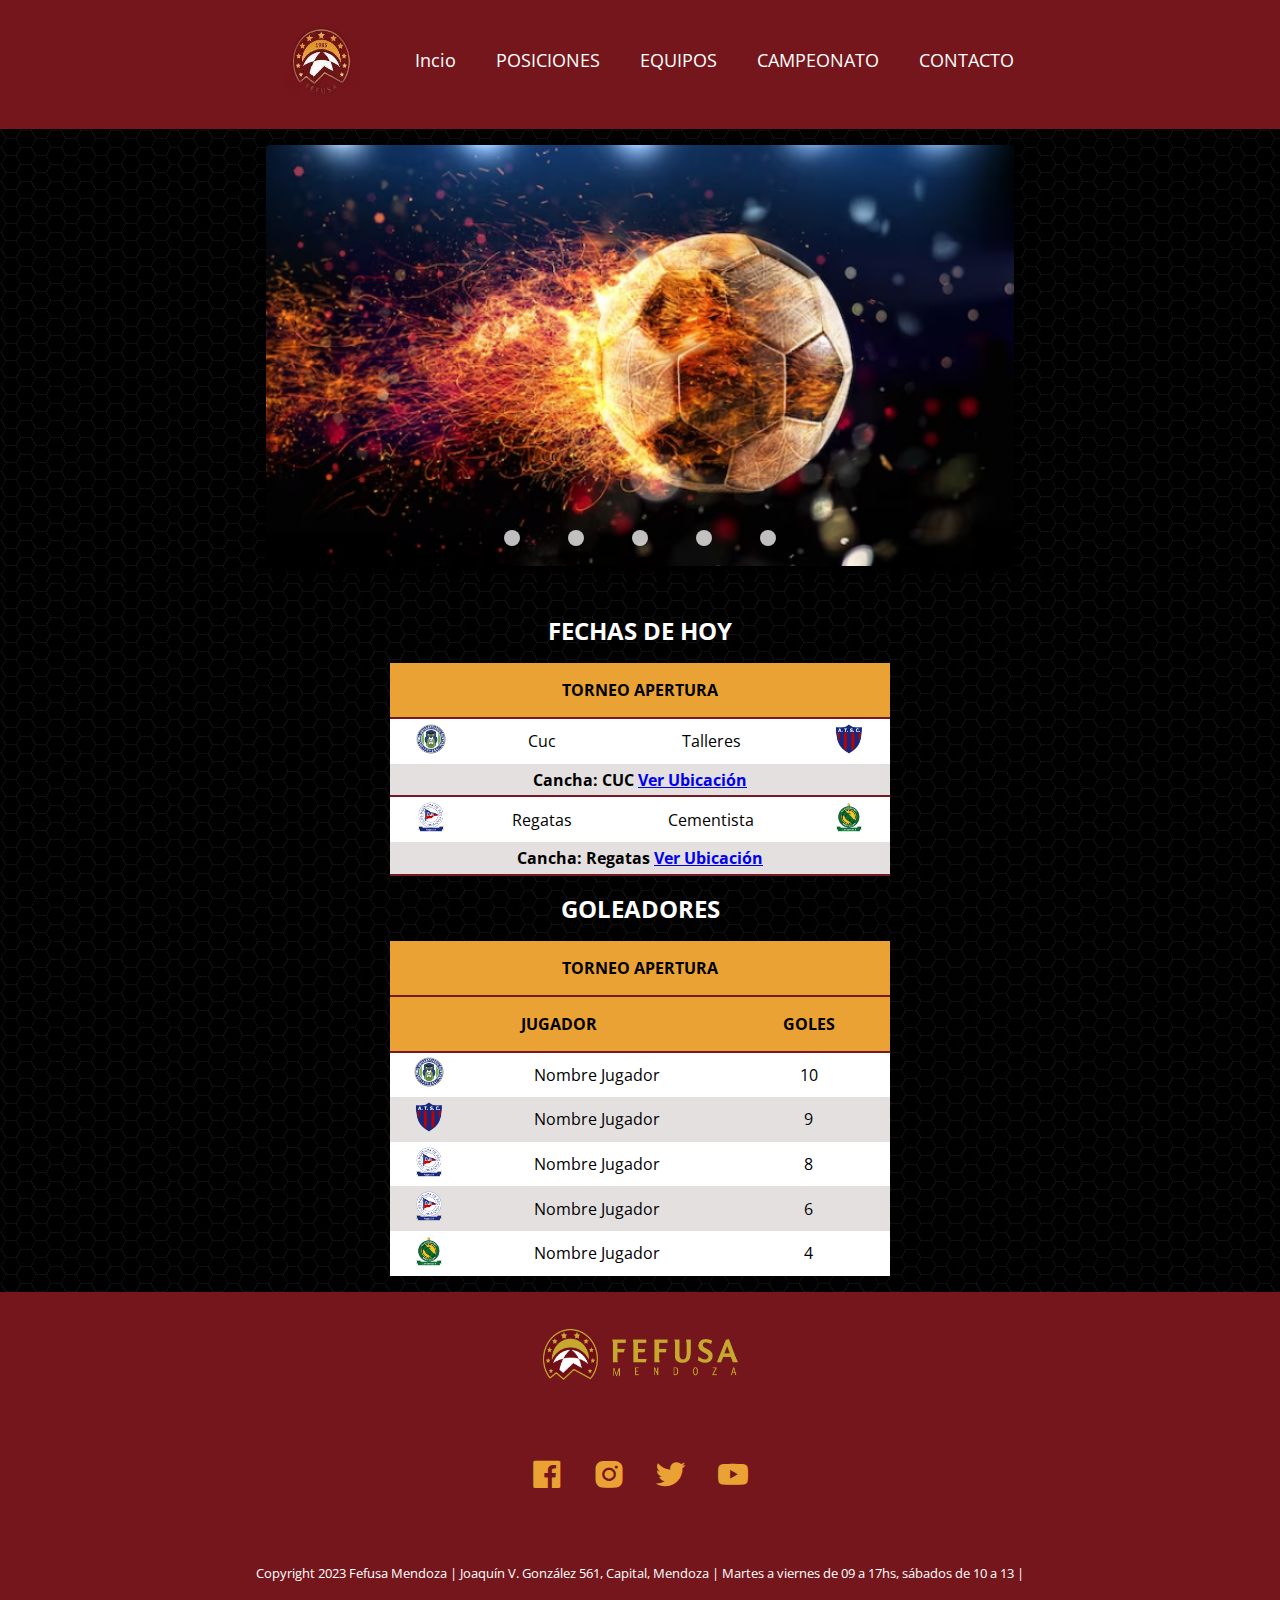
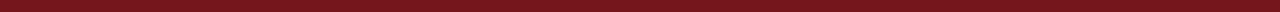
<file: index.html>
<!DOCTYPE html>
<html lang="en">

<head>
    <meta charset="UTF-8">
    <meta name="viewport" content="width=device-width, initial-scale=1.0">
    <link rel="shortcut icon" href="flaticon/flaticon.ico" type="image/x-icon">
    <link rel="stylesheet" type="text/css" href="css/main.css">
    <link href='https://unpkg.com/boxicons@2.1.4/css/boxicons.min.css' rel='stylesheet'>
    <link rel="preconnect" href="https://fonts.googleapis.com">
    <link rel="preconnect" href="https://fonts.gstatic.com" crossorigin>
    <link href="https://fonts.googleapis.com/css2?family=Abel&family=Open+Sans:wght@300&display=swap" rel="stylesheet">
    <title>Home</title>
</head>

<body>
    <div class="contenedor">
        <header class="header">
            <nav>
                <figure>
                    <a href="index.html"><img src="img/logo final.png" alt="imagen" id="fefusa"></a>
                </figure>
                <div class="nav-items">
                    <div class="nav-item">
                        <a class="Index" href="index.html">Incio</a>
                    </div>
                    <div class="nav-item">
                        <a class="tabla_de_posiciones" href="tabla_de_posiciones.html">POSICIONES</a>
                    </div>
                    <div class="nav-item">
                        <a class="equipos" href="equipos.html">EQUIPOS</a>
                    </div>
                    <div class="nav-item">
                        <a class="campeonato" href="campeonato.html">CAMPEONATO</a>
                    </div>
                    <div class="nav-item">
                        <a class="contacto" href="contacto.html">CONTACTO</a>
                    </div>
                </div>
            </nav>
        </header>
        <div class="carrousel">
            <div class="lista_imagenes">
                <img id="slider1" src="img/pelota.png" alt="imagen">
                <img id="slider2" src="img/remate.png" alt="imagen">
                <img id="slider3" src="img/pelota 2.png" alt="imagen">
                <img id="slider4" src="img/pie.png" alt="imagen">
                <img id="slider5" src="img/jugador.png" alt="imagen">
            </div>
            <div class="slider-nav">
                <a href="#slider1"></a>
                <a href="#slider2"></a>
                <a href="#slider3"></a>
                <a href="#slider4"></a>
                <a href="#slider5"></a>
            </div>
        </div>
        <main class="contenido">
            <article>
                <table class="partidos">
                    <caption>
                        <h2>FECHAS DE HOY</h2>
                    </caption>
                    <thead>
                        <tr>
                            <th colspan="6">TORNEO APERTURA</th>
                        </tr>
                    </thead>
                    <tbody>
                        <tr>
                            <td><img src="img/C.U.C.png" alt="imagen" id="cuc"></td>
                            <td>Cuc</td>

                            <td>Talleres</td>
                            <td><img src="img/talleres.png" alt="imagen" id="regatas"></td>
                        </tr>
                        <th colspan="6">Cancha: CUC <a href="https://maps.app.goo.gl/J2ggs2pcDeAK1MAU9" target="_blank">
                                Ver
                                Ubicación</a></th>
                        <tr>
                            <td><img src="img/regatas.png" alt="imagen" id="regatas"></td>
                            <td>Regatas</td>

                            <td>Cementista</td>
                            <td><img src="img/CEMENTISTA B.png" alt="imagen" id="regatas"></td>
                        </tr>
                        <th colspan="6">Cancha: Regatas <a href=https://maps.app.goo.gl/GTEEHVrRydwo5LPq9
                                target="_blank">
                                Ver
                                Ubicación</a></th>
                    </tbody>
                </table>
            </article>
            <article>
                <table class="goleadores">
                    <caption>
                        <h2>GOLEADORES</h2>
                    </caption>
                    <thead>
                        <tr>
                            <th colspan="3">TORNEO APERTURA</th>
                        </tr>


                        <tr>

                            <td colspan="2">JUGADOR</td>
                            <td>GOLES</td>
                        </tr>
                    </thead>
                    <tbody>
                        <tr>
                            <td><img src="img/C.U.C.png" alt="imagen" id="cuc"></td>
                            <td>Nombre Jugador</td>
                            <td>10</td>
                        </tr>
                        <tr>
                            <td><img src="img/talleres.png" alt="imagen" id="talleres"></td>
                            <td>Nombre Jugador</td>
                            <td>9</td>
                        </tr>
                        <tr>
                            <td><img src="img/regatas.png" alt="imagen" id="regatas"></td>
                            <td>Nombre Jugador</td>
                            <td>8</td>
                        </tr>
                        <tr>
                            <td><img src="img/regatas.png" alt="imagen" id="regatas"></td>
                            <td>Nombre Jugador</td>
                            <td>6</td>
                        </tr>
                        <tr>
                            <td><img src="img/CEMENTISTA B.png" alt="imagen" id="Cementista"></td>
                            <td>Nombre Jugador</td>
                            <td>4</td>
                        </tr>
                    </tbody>
                </table>
            </article>
        </main>
        <footer class="footer">
            <a class="home" href="index.html"><img src="img/logoFefusaNegro.png" alt="imagen" id="fefusa"></a>
            <div class="botones">
                <a class="facebook" href="https://www.facebook.com/fefusamendoza/?locale=es_LA" target="_blank"><i
                        class='bx bxl-facebook-square bx-md'></i></a>
                <a class="instagram" href="https://www.instagram.com/fefusamendoza/" target="_blank"><i
                        class='bx bxl-instagram-alt bx-md'></i></a>
                <a class="twitter" href="https://twitter.com/fefusamza" target="_blank"><i
                        class='bx bxl-twitter bx-md'></i></a>
                <a class="youtube" href="https://www.youtube.com/@FEFUSATV/featured" target="_blank"><i
                        class='bx bxl-youtube bx-md'></i></a>
            </div>
            <p>Copyright 2023 Fefusa Mendoza | Joaquín V. González 561, Capital, Mendoza | Martes a viernes de 09 a
                17hs, sábados de 10 a 13 |</p>
        </footer>
    </div>
</body>

</html>
</file>
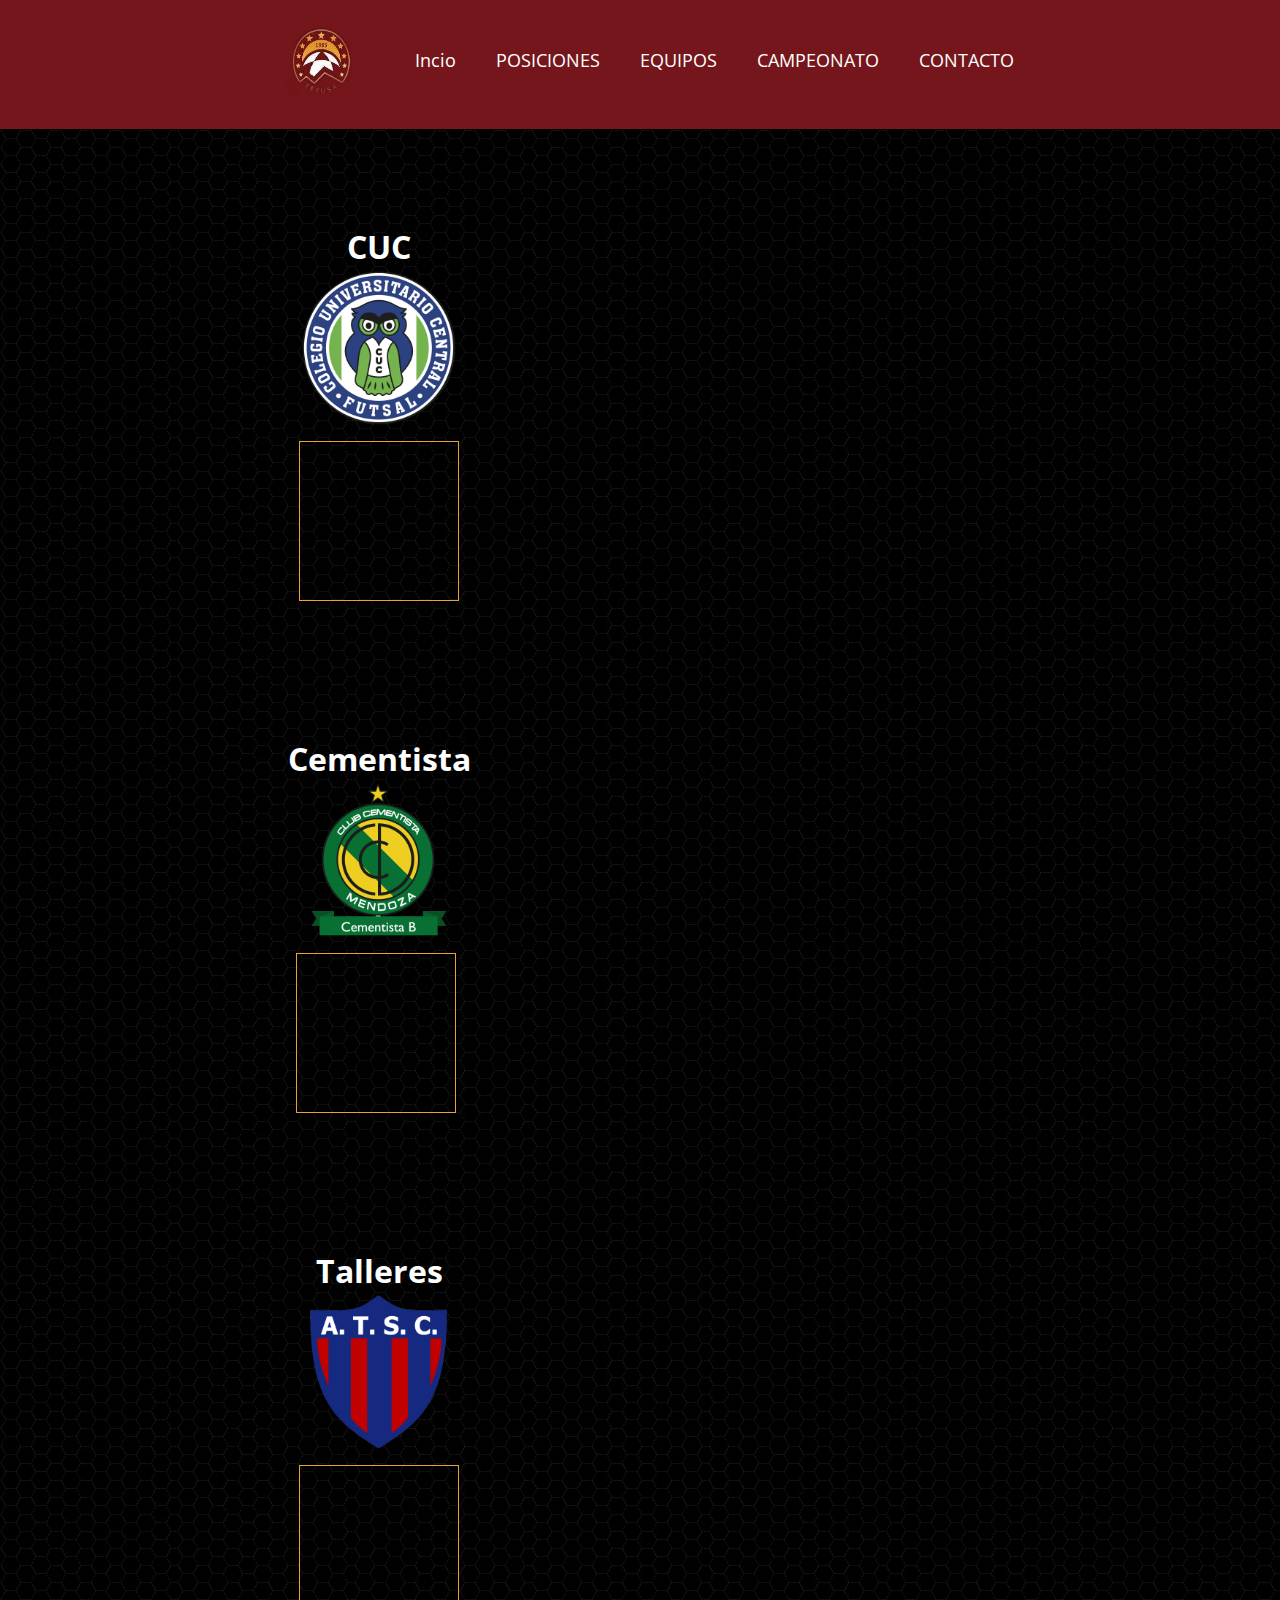
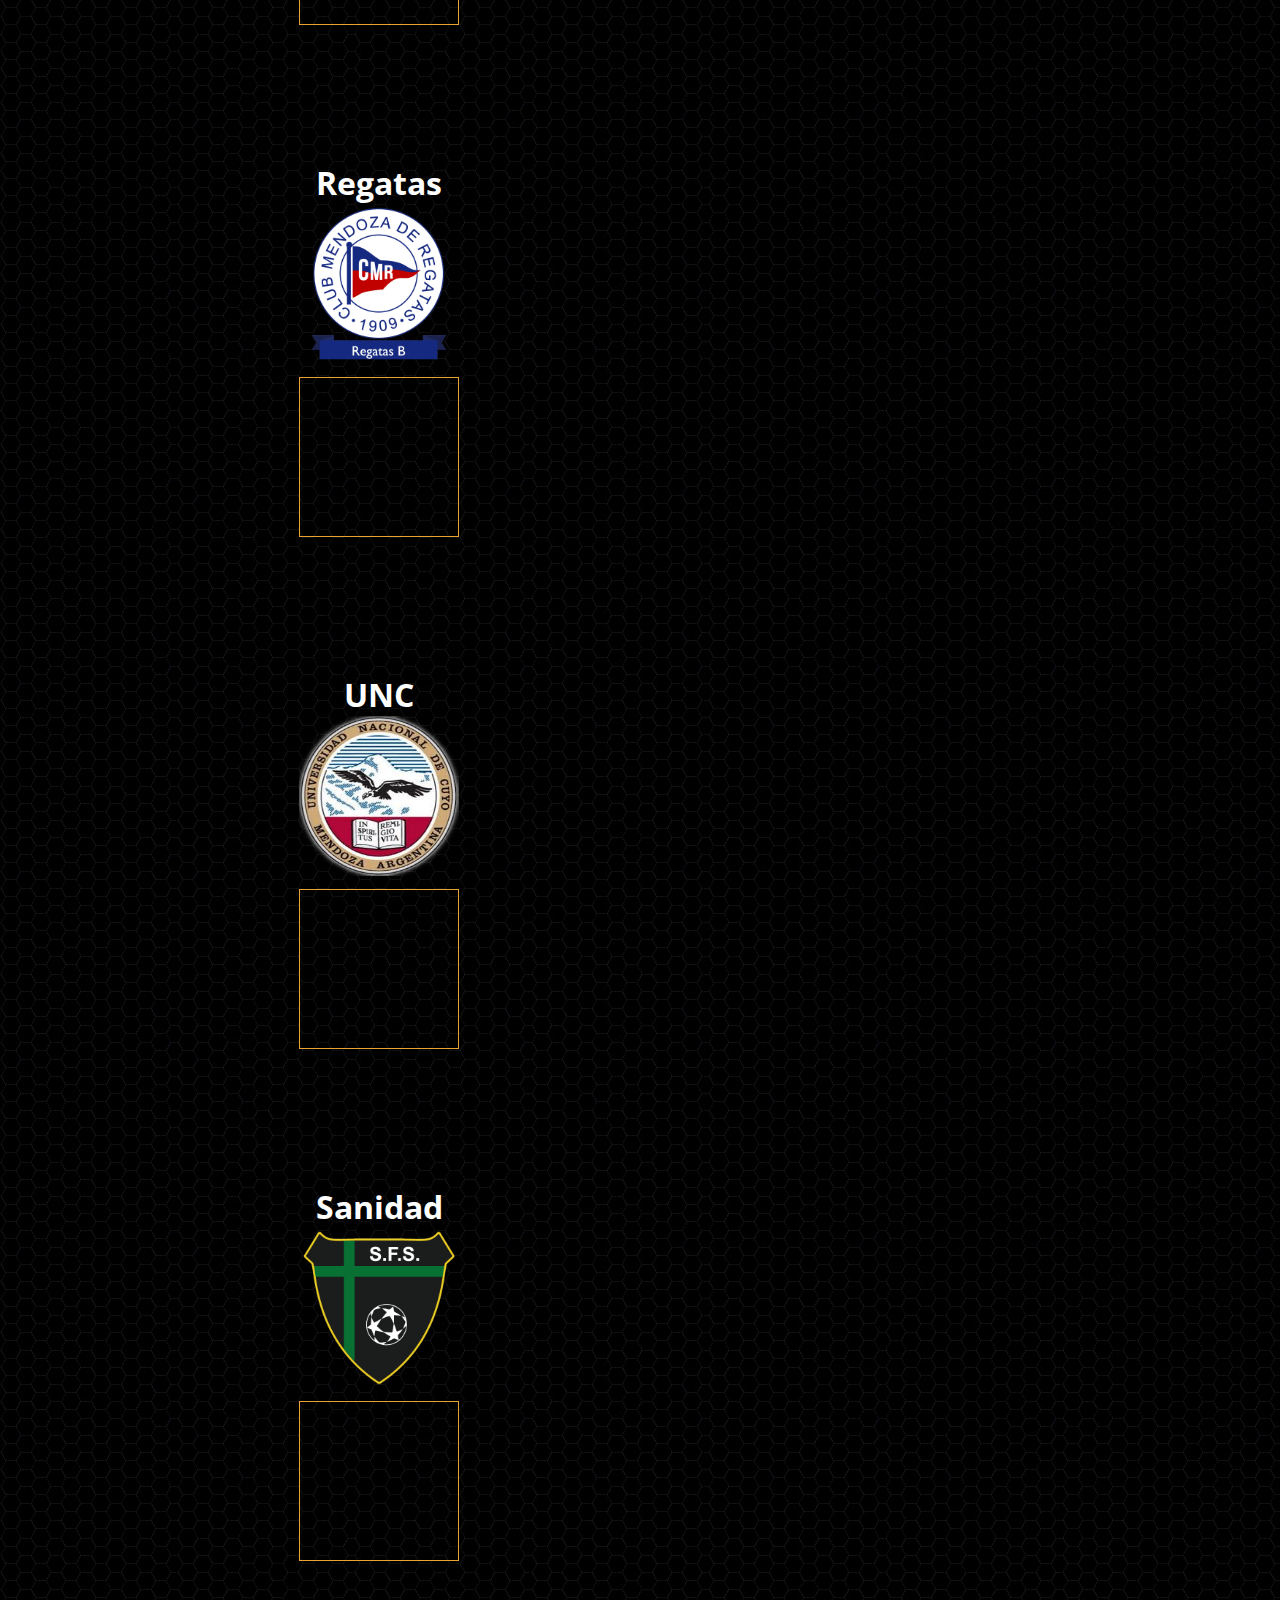
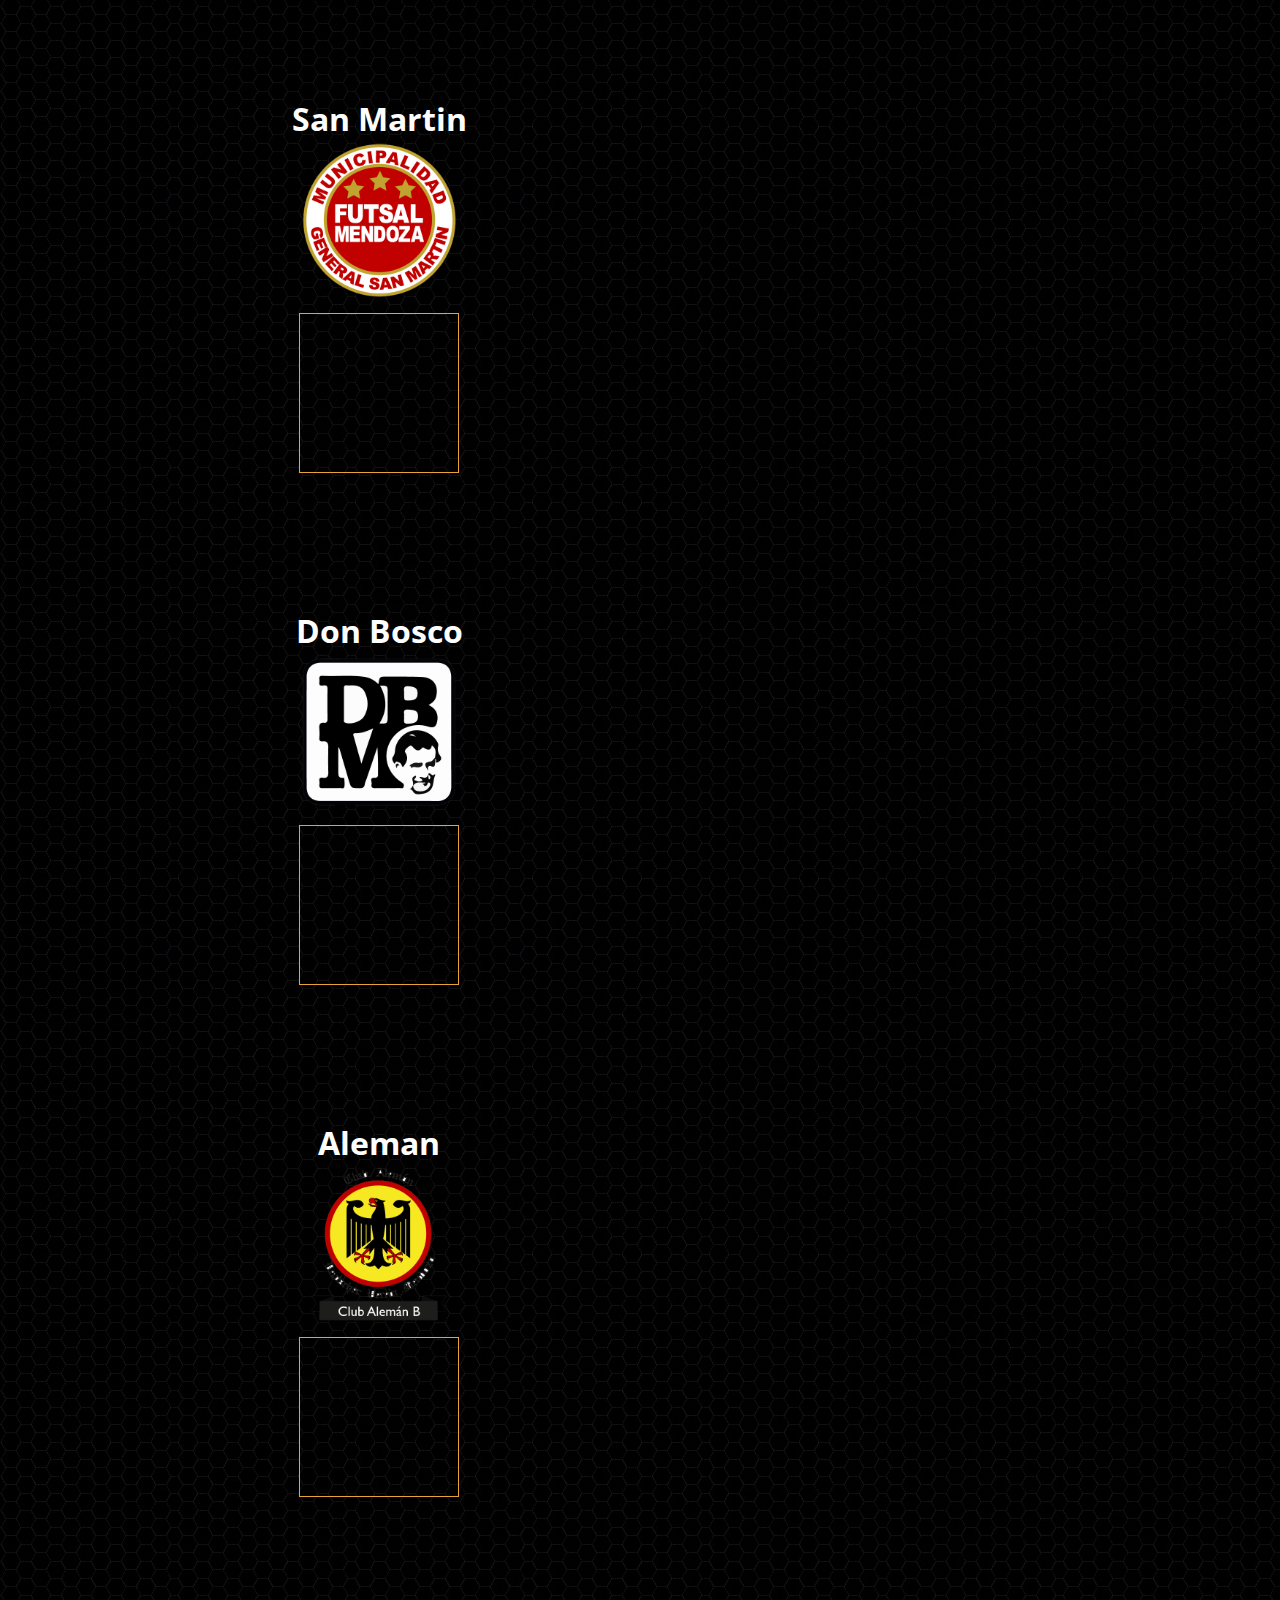
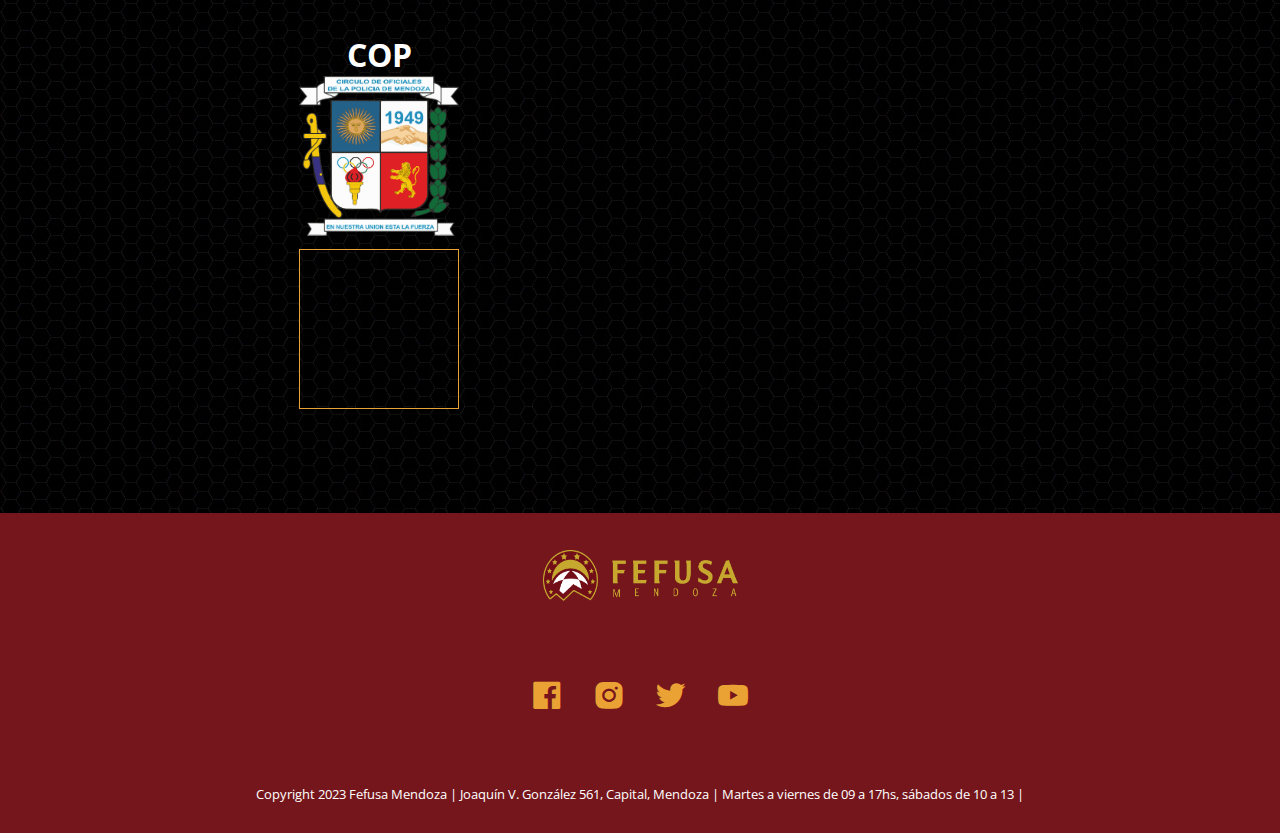
<file: equipos.html>
<!DOCTYPE html>
<html lang="en">

<head>
    <meta charset="UTF-8">
    <meta name="viewport" content="width=device-width, initial-scale=1.0">
    <link rel="shortcut icon" href="flaticon/flaticon.ico" type="image/x-icon">
    <link rel="stylesheet" type="text/css" href="css/equipos.css">
    <link href='https://unpkg.com/boxicons@2.1.4/css/boxicons.min.css' rel='stylesheet'>
    <link rel="preconnect" href="https://fonts.googleapis.com">
    <link rel="preconnect" href="https://fonts.gstatic.com" crossorigin>
    <link href="https://fonts.googleapis.com/css2?family=Abel&family=Open+Sans:wght@300&display=swap" rel="stylesheet">
    <title>EQUIPOS</title>
</head>

<body>
    <div class="contenedor">
        <header class="header">
            <nav>
                <figure>
                    <a href="index.html"><img src="img/logo final.png" alt="imagen" id="fefusa"></a>
                </figure>
                <div class="nav-items">
                    <div class="nav-item">
                        <a class="Index" href="index.html">Incio</a>
                    </div>
                    <div class="nav-item">
                        <a class="tabla_de_posiciones" href="tabla_de_posiciones.html">POSICIONES</a>
                    </div>
                    <div class="nav-item">
                        <a class="equipos" href="equipos.html">EQUIPOS</a>
                    </div>
                    <div class="nav-item">
                        <a class="campeonato" href="campeonato.html">CAMPEONATO</a>
                    </div>
                    <div class="nav-item">
                        <a class="contacto" href="contacto.html">CONTACTO</a>
                    </div>
                </div>
            </nav>
        </header>
        <main class="contenido">

            <div class="tablas">
                <div class="escudo">
                    <h1>CUC</h1>
                    <img src="img/C.U.C.png" alt="imagen" id="cuc">
                    <div class="ubi">
                        <iframe
                            src="https://www.google.com/maps/embed?pb=!1m18!1m12!1m3!1d3349.9762644941457!2d-68.85672652530674!3d-32.89879580841731!2m3!1f0!2f0!3f0!3m2!1i1024!2i768!4f13.1!3m3!1m2!1s0x967e0908d5e865c5%3A0xb5ec70786453a73!2sUTN%20Facultad%20Regional%20Mendoza!5e0!3m2!1ses-419!2sar!4v1696985218025!5m2!1ses-419!2sar"
                            width="600" height="450" style="border:0;" allowfullscreen="" loading="lazy"
                            referrerpolicy="no-referrer-when-downgrade"></iframe>
                    </div>
                </div>
                <table class="planteles" id="planteles">
                    <script src="js/equipos.js"></script>
                </table>
            </div>

            <div class="tablas">
                <div class="escudo">
                    <h1>Cementista</h1>
                    <img src="img/CEMENTISTA B.png" alt="imagen" id="cuc">
                    <div class="ubi">
                        <iframe
                            src="https://www.google.com/maps/embed?pb=!1m18!1m12!1m3!1d3351.3528888196!2d-68.85408242516351!3d-32.862381409334446!2m3!1f0!2f0!3f0!3m2!1i1024!2i768!4f13.1!3m3!1m2!1s0x967e08f2d8d9688f%3A0x90f1cb8f25c07bc2!2sCLUB%20CEMENTISTA!5e0!3m2!1ses-419!2sar!4v1696986577370!5m2!1ses-419!2sar"
                            width="600" height="450" style="border:0;" allowfullscreen="" loading="lazy"
                            referrerpolicy="no-referrer-when-downgrade"></iframe>
                    </div>
                </div>
                <table class="planteles" id="planteles2">
                    <script src="js/equipos.js"></script>
                </table>
            </div>

            <div class="tablas">
                <div class="escudo">
                    <h1>Talleres</h1>
                    <img src="img/talleres.png" alt="imagen" id="cuc">
                    <div class="ubi">
                        <iframe
                            src="https://www.google.com/maps/embed?pb=!1m18!1m12!1m3!1d3349.636381526878!2d-68.84435892453716!3d-32.90778086992622!2m3!1f0!2f0!3f0!3m2!1i1024!2i768!4f13.1!3m3!1m2!1s0x967e096c3dcfef43%3A0x25ce27d115ea4fc6!2sAndes%20Talleres%20-%20Club!5e0!3m2!1ses-419!2sar!4v1697149376884!5m2!1ses-419!2sar"
                            width="600" height="450" style="border:0;" allowfullscreen="" loading="lazy"
                            referrerpolicy="no-referrer-when-downgrade"></iframe>
                    </div>
                </div>

                <table class="planteles" id="planteles3">
                    <script src="js/equipos.js"></script>
                </table>
            </div>

            <div class="tablas">

                <div class="escudo">
                    <h1>Regatas</h1>
                    <img src="img/regatas.png" alt="imagen" id="cuc">
                    <div class="ubi">
                        <iframe
                            src="https://www.google.com/maps/embed?pb=!1m18!1m12!1m3!1d3350.1107389103163!2d-68.86975767057065!3d-32.89524027481668!2m3!1f0!2f0!3f0!3m2!1i1024!2i768!4f13.1!3m3!1m2!1s0x967e0946e50abeb7%3A0xf8ebfde9d8ef0356!2sCancha%20regatas%20futsal!5e0!3m2!1ses-419!2sar!4v1697148739365!5m2!1ses-419!2sar"
                            width="600" height="450" style="border:0;" allowfullscreen="" loading="lazy"
                            referrerpolicy="no-referrer-when-downgrade"></iframe>
                    </div>
                </div>

                <table class="planteles" id="planteles4">
                    <script src="js/equipos.js"></script>
                </table>
            </div>



            <div class="tablas">
                <div class="escudo">
                    <h1>UNC</h1>
                    <img src="img/U.N.C.png" alt="imagen" id="cuc">
                    <div class="ubi">
                        <iframe
                            src="https://www.google.com/maps/embed?pb=!1m18!1m12!1m3!1d3350.6465482032454!2d-68.88749062453857!3d-32.881069968579155!2m3!1f0!2f0!3f0!3m2!1i1024!2i768!4f13.1!3m3!1m2!1s0x967e096f8d588ca5%3A0x4d51fb216fe50cde!2sUNC%20FUTSAL!5e0!3m2!1ses-419!2sar!4v1697148810741!5m2!1ses-419!2sar"
                            width="600" height="450" style="border:0;" allowfullscreen="" loading="lazy"
                            referrerpolicy="no-referrer-when-downgrade"></iframe>

                    </div>
                </div>


                <table class="planteles" id="planteles5">
                    <script src="js/equipos.js"></script>
                </table>
            </div>


            <div class="tablas">
                <div class="escudo">
                    <h1>Sanidad</h1>
                    <img src="img/SANIDAD.png" alt="imagen" id="cuc">
                    <div class="ubi">
                        <iframe
                            src="https://www.google.com/maps/embed?pb=!1m18!1m12!1m3!1d2369.6520121548565!2d-68.8784786865891!3d-32.86659312210082!2m3!1f0!2f0!3f0!3m2!1i1024!2i768!4f13.1!3m3!1m2!1s0x967e0869e2089267%3A0xfbc334736575438e!2sPlay%C3%B3n%20Deportivo!5e0!3m2!1ses-419!2sar!4v1697148882101!5m2!1ses-419!2sar"
                            width="600" height="450" style="border:0;" allowfullscreen="" loading="lazy"
                            referrerpolicy="no-referrer-when-downgrade"></iframe>

                    </div>
                </div>


                <table class="planteles" id="planteles6">
                    <script src="js/equipos.js"></script>
                </table>
            </div>


            <div class="tablas">
                <div class="escudo">
                    <h1>San Martin</h1>
                    <img src="img/SAN MARTIN.png" alt="imagen" id="cuc">
                    <div class="ubi">
                        <iframe
                            src="https://www.google.com/maps/embed?pb=!1m18!1m12!1m3!1d26744.87326838209!2d-68.49393559687928!3d-33.07991270099464!2m3!1f0!2f0!3f0!3m2!1i1024!2i768!4f13.1!3m3!1m2!1s0x967e4311628467e5%3A0x266e7fe78b5512d6!2sCANCHA%20DE%20SAN%20MART%C3%8DN!5e0!3m2!1ses-419!2sar!4v1697148970182!5m2!1ses-419!2sar"
                            width="600" height="450" style="border:0;" allowfullscreen="" loading="lazy"
                            referrerpolicy="no-referrer-when-downgrade"></iframe>
                    </div>
                </div>


                <table class="planteles" id="planteles7">
                    <script src="js/equipos.js"></script>
                </table>
            </div>


            <div class="tablas">
                <div class="escudo">
                    <h1>Don Bosco</h1>
                    <img src="img/555 (35).png" alt="imagen" id="cuc">
                    <div class="ubi">
                        <iframe
                            src="https://www.google.com/maps/embed?pb=!1m18!1m12!1m3!1d3350.543953318322!2d-68.83727722453837!3d-32.883783668715935!2m3!1f0!2f0!3f0!3m2!1i1024!2i768!4f13.1!3m3!1m2!1s0x967e0921d7e8ddf7%3A0x5b9409bbefc04a46!2sCOLEGIO%20DON%20BOSCO%20MENDOZA%20-%20N%C2%BA%201%20P!5e0!3m2!1ses-419!2sar!4v1697149260035!5m2!1ses-419!2sar"
                            width="600" height="450" style="border:0;" allowfullscreen="" loading="lazy"
                            referrerpolicy="no-referrer-when-downgrade"></iframe>
                    </div>
                </div>


                <table class="planteles" id="planteles8">
                    <script src="js/equipos.js"></script>
                </table>
            </div>


            <div class="tablas">
                <div class="escudo">
                    <h1>Aleman</h1>
                    <img src="img/555 (3).png" alt="imagen" id="cuc">
                    <div class="ubi">
                        <iframe
                            src="https://www.google.com/maps/embed?pb=!1m18!1m12!1m3!1d3349.383806507491!2d-68.81493492453697!3d-32.914456470262955!2m3!1f0!2f0!3f0!3m2!1i1024!2i768!4f13.1!3m3!1m2!1s0x967e09549f2d0df3%3A0xd2996ffe73bf49d!2sCLUB%20ALEMAN%20DE%20MENDOZA!5e0!3m2!1ses-419!2sar!4v1697149621284!5m2!1ses-419!2sar"
                            width="600" height="450" style="border:0;" allowfullscreen="" loading="lazy"
                            referrerpolicy="no-referrer-when-downgrade"></iframe>
                    </div>
                </div>


                <table class="planteles" id="planteles9">
                    <script src="js/equipos.js"></script>
                </table>
            </div>

            <div class="tablas">
                <div class="escudo">
                    <h1>COP</h1>
                    <img src="img/C.O.P.png" alt="imagen" id="cuc">
                    <div class="ubi">
                        <iframe
                            src="https://www.google.com/maps/embed?pb=!1m18!1m12!1m3!1d3349.9808031413227!2d-68.86799042235879!3d-32.89867581113381!2m3!1f0!2f0!3f0!3m2!1i1024!2i768!4f13.1!3m3!1m2!1s0x967e09a664f29d9d%3A0x39e6bad7dd53d7b2!2sCIRCULO%20DE%20OFICIALES%20DE%20LA%20POLIC%C3%8DA%20DE%20MENDOZA!5e0!3m2!1ses-419!2sar!4v1697149681701!5m2!1ses-419!2sar"
                            width="600" height="450" style="border:0;" allowfullscreen="" loading="lazy"
                            referrerpolicy="no-referrer-when-downgrade"></iframe>
                    </div>
                </div>
                <table class="planteles" id="planteles10">
                    <script src="js/equipos.js"></script>
                </table>
            </div>
        </main>
        <footer class="footer">
            <a class="home" href="equipos.html"><img src="img/logoFefusaNegro.png" alt="imagen" id="fefusa"></a>
            <div class="botones">
                <a class="facebook" href="https://www.facebook.com/fefusamendoza/?locale=es_LA" target="_blank"><i
                        class='bx bxl-facebook-square bx-md'></i></a>
                <a class="instagram" href="https://www.instagram.com/fefusamendoza/" target="_blank"><i
                        class='bx bxl-instagram-alt bx-md'></i></a>
                <a class="twitter" href="https://twitter.com/fefusamza" target="_blank"><i
                        class='bx bxl-twitter bx-md'></i></a>
                <a class="youtube" href="https://www.youtube.com/@FEFUSATV/featured" target="_blank"><i
                        class='bx bxl-youtube bx-md'></i></a>
            </div>
            <p>Copyright 2023 Fefusa Mendoza | Joaquín V. González 561, Capital, Mendoza | Martes a viernes de 09 a
                17hs, sábados de 10 a 13 |</p>
        </footer>
    </div>
</body>
</html>
</file>
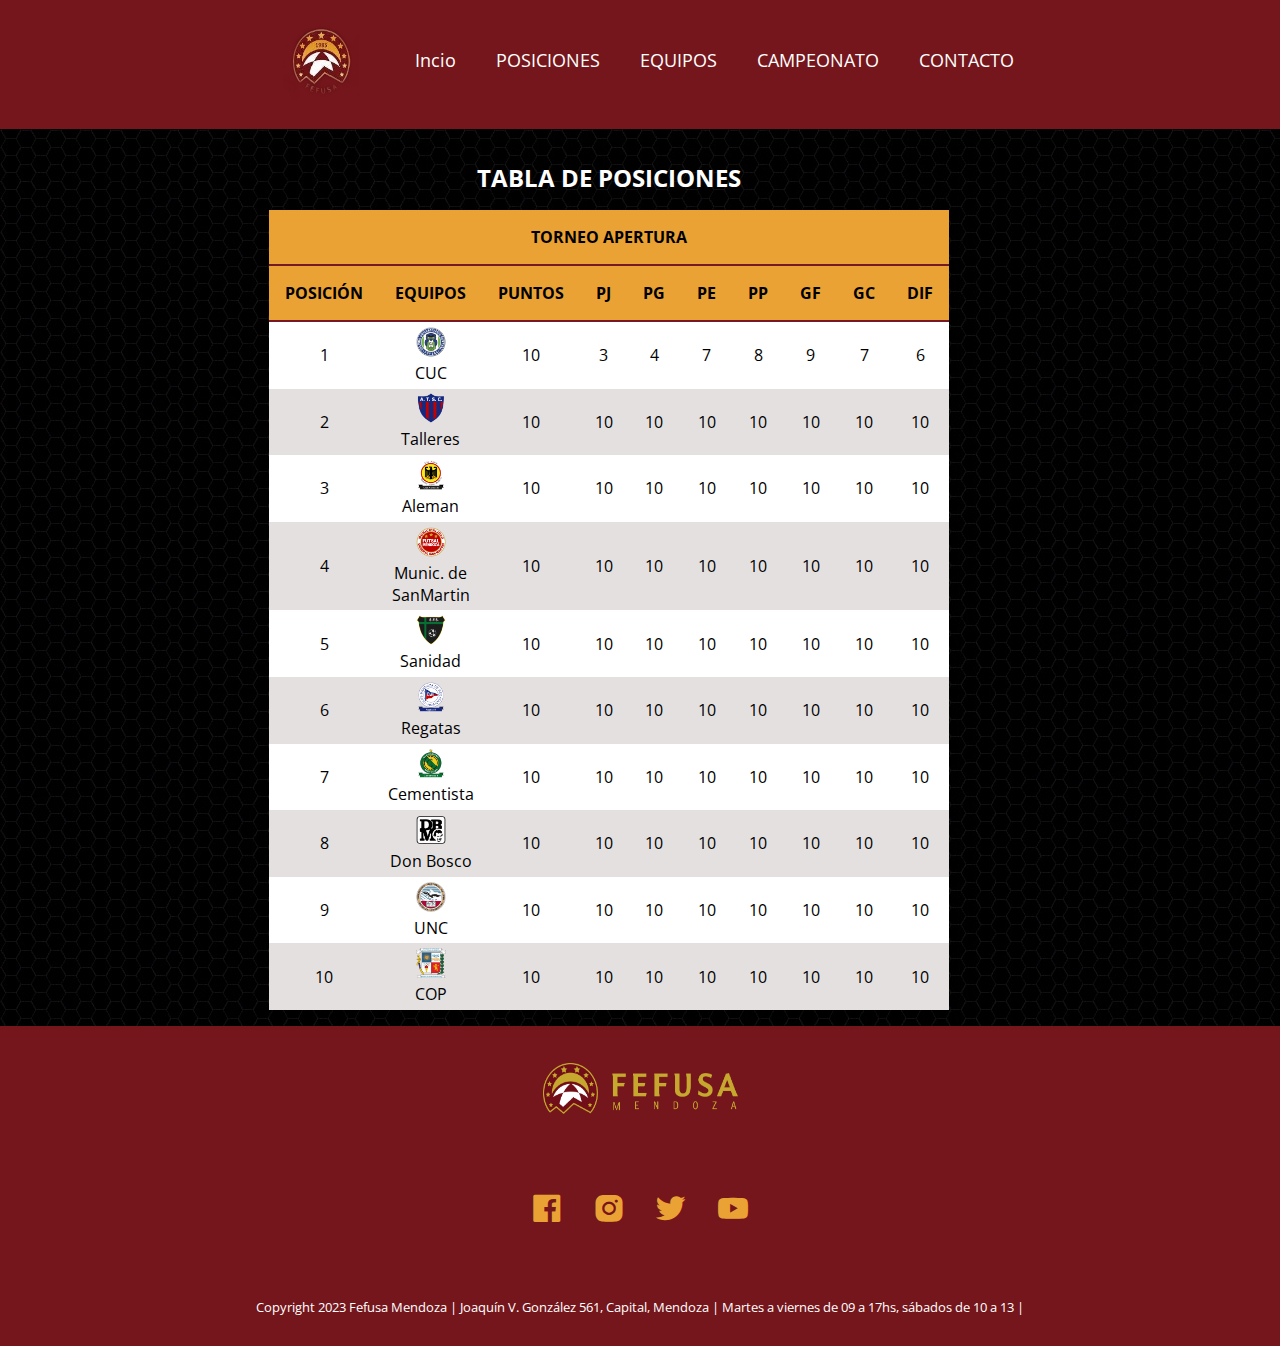
<file: tabla_de_posiciones.html>
<!DOCTYPE html>
<html lang="en">

<head>
    <meta charset="UTF-8">
    <meta name="viewport" content="width=device-width, initial-scale=1.0">
    <link rel="shortcut icon" href="flaticon/flaticon.ico" type="image/x-icon">
    <link rel="stylesheet" href="css/tabla.css">
    <link href='https://unpkg.com/boxicons@2.1.4/css/boxicons.min.css' rel='stylesheet'>
    <link rel="preconnect" href="https://fonts.googleapis.com">
    <link rel="preconnect" href="https://fonts.gstatic.com" crossorigin>
    <link href="https://fonts.googleapis.com/css2?family=Abel&family=Open+Sans:wght@300&display=swap" rel="stylesheet">
    <title>tabla de posiciones</title>
</head>

<body>
    <div class="contenedor">
        <header class="header">
            <nav>
                <figure>
                    <a href="index.html"><img src="img/logo final.png" alt="imagen" id="fefusa"></a>
                </figure>
                <div class="nav-items">
                    <div class="nav-item">
                        <a class="Index" href="index.html">Incio</a>
                    </div>
                    <div class="nav-item">
                        <a class="tabla_de_posiciones" href="tabla_de_posiciones.html">POSICIONES</a>
                    </div>
                    <div class="nav-item">
                        <a class="equipos" href="equipos.html">EQUIPOS</a>
                    </div>
                    <div class="nav-item">
                        <a class="campeonato" href="campeonato.html">CAMPEONATO</a>
                    </div>
                    <div class="nav-item">
                        <a class="contacto" href="contacto.html">CONTACTO</a>
                    </div>
                </div>
            </nav>
        </header>
        <main class="contenido">
            <article>
            <table class="posiciones">
                <caption>
                    <h2>TABLA DE POSICIONES</h2>
                </caption>
                <thead>
                    <tr>
                        <th colspan="10">TORNEO APERTURA</th>
                    </tr>
                    <tr>
                        <td>POSICIÓN</td>
                        <td>EQUIPOS</td>
                        <td>PUNTOS</td>
                        <td>PJ</td>
                        <td>PG</td>
                        <td>PE</td>
                        <td>PP</td>
                        <td>GF</td>
                        <td>GC</td>
                        <td>DIF</td>
                    </tr>
                </thead>
                <tbody>
                    <tr>
                        <td>1</td>
                        <td><img src="img/C.U.C.png" alt="imagen" id="cuc">
                            <br>CUC
                        </td>
                        <td>10</td>
                        <td>3</td>
                        <td>4</td>
                        <td>7</td>
                        <td>8</td>
                        <td>9</td>
                        <td>7</td>
                        <td>6</td>
                    </tr>
                    <tr>
                        <td>2</td>
                        <td><img src="img/talleres.png" alt="imagen" id="talleres">
                            <br>Talleres
                        </td>
                        <td>10</td>
                        <td>10</td>
                        <td>10</td>
                        <td>10</td>
                        <td>10</td>
                        <td>10</td>
                        <td>10</td>
                        <td>10</td>
                    </tr>
                    <tr>
                        <td>3</td>
                        <td><img src="img/555 (3).png" alt="imagen" id="Aleman"><br>Aleman</td>
                        <td>10</td>
                        <td>10</td>
                        <td>10</td>
                        <td>10</td>
                        <td>10</td>
                        <td>10</td>
                        <td>10</td>
                        <td>10</td>
                    </tr>
                    <tr>
                        <td>4</td>
                        <td><img src="img/SAN MARTIN.png" alt="imagen" id="san martin"><br>Munic. de SanMartin</td>
                        <td>10</td>
                        <td>10</td>
                        <td>10</td>
                        <td>10</td>
                        <td>10</td>
                        <td>10</td>
                        <td>10</td>
                        <td>10</td>
                    </tr>
                    <tr>
                        <td>5</td>
                        <td><img src="img/SANIDAD.png" alt="imagen" id="Sanidad"><br>Sanidad</td>
                        <td>10</td>
                        <td>10</td>
                        <td>10</td>
                        <td>10</td>
                        <td>10</td>
                        <td>10</td>
                        <td>10</td>
                        <td>10</td>
                    </tr>
                    <tr>
                        <td>6</td>
                        <td><img src="img/regatas.png" alt="imagen" id="regatas"><br>Regatas</td>
                        <td>10</td>
                        <td>10</td>
                        <td>10</td>
                        <td>10</td>
                        <td>10</td>
                        <td>10</td>
                        <td>10</td>
                        <td>10</td>
                    </tr>
                    <tr>
                        <td>7</td>
                        <td><img src="img/CEMENTISTA B.png" alt="imagen" id="Cementista"><br>Cementista</td>
                        <td>10</td>
                        <td>10</td>
                        <td>10</td>
                        <td>10</td>
                        <td>10</td>
                        <td>10</td>
                        <td>10</td>
                        <td>10</td>
                    </tr>
                    <tr>
                        <td>8</td>
                        <td><img src="img/555 (35).png" alt="imagen" id="Don Bosco"><br>Don Bosco</td>
                        <td>10</td>
                        <td>10</td>
                        <td>10</td>
                        <td>10</td>
                        <td>10</td>
                        <td>10</td>
                        <td>10</td>
                        <td>10</td>
                    </tr>
                    <tr>
                        <td>9</td>
                        <td><img src="img/U.N.C.png" alt="imagen" id="UNC"><br>UNC</td>
                        <td>10</td>
                        <td>10</td>
                        <td>10</td>
                        <td>10</td>
                        <td>10</td>
                        <td>10</td>
                        <td>10</td>
                        <td>10</td>
                    </tr>
                    <tr>
                        <td>10</td>
                        <td><img src="img/C.O.P.png" alt="imagen" id="cop"><br>COP</td>
                        <td>10</td>
                        <td>10</td>
                        <td>10</td>
                        <td>10</td>
                        <td>10</td>
                        <td>10</td>
                        <td>10</td>
                        <td>10</td>
                    </tr>
                </tbody>
            </table>
        </article>
        </main>
        <footer class="footer">
            <a class="home" href="tabla_de_posiciones.html"><img src="img/logoFefusaNegro.png" alt="imagen"
                    id="fefusa"></a>
            <div class="botones">
                <a class="facebook" href="https://www.facebook.com/fefusamendoza/?locale=es_LA" target="_blank"><i
                        class='bx bxl-facebook-square bx-md'></i></a>
                <a class="instagram" href="https://www.instagram.com/fefusamendoza/" target="_blank"><i
                        class='bx bxl-instagram-alt bx-md'></i></a>
                <a class="twitter" href="https://twitter.com/fefusamza" target="_blank"><i
                        class='bx bxl-twitter bx-md'></i></a>
                <a class="youtube" href="https://www.youtube.com/@FEFUSATV/featured" target="_blank"><i
                        class='bx bxl-youtube bx-md'></i></a>
            </div>
            <p>Copyright 2023 Fefusa Mendoza | Joaquín V. González 561, Capital, Mendoza | Martes a viernes de 09 a
                17hs, sábados de 10 a 13 |</p>
        </footer>
    </div>

</body>

</html>
</file>
<file: css/main.css>
* {
  margin: 0;
  padding: 0;
  box-sizing: border-box;
}
html {
  height: 100%;
}
body {
  background-color: white;
  font-family: "Abel", sans-serif;
  font-family: "Open Sans", sans-serif;
}
/*---------------------contenedor--------------------------*/
.contenedor {
  display: grid;
  grid-gap: 0;
  grid-template-rows: auto auto auto 20rem;
  grid-template-columns: repeat(3, 1fr);
  grid-template-areas:
    "header header header"
    "carrousel carrousel carrousel"
    "contenido contenido contenido"
    " footer footer footer";
}
/*---------------------header--------------------------*/
.Index:hover {
  color: #eaa234;
  background-color: #761826;
  font-weight: bold;
}
.tabla_de_posiciones:hover {
  color: #eaa234;
  background-color: #761826;
  font-weight: bold;
}
.equipos:hover {
  color: #eaa234;
  background-color: #761826;
  font-weight: bold;
}
.campeonato:hover {
  color: #eaa234;
  background-color: #761826;
  font-weight: bold;
}
.contacto:hover {
  color: #eaa234;
  background-color: #761826;
  font-weight: bold;
}
.contenedor .header {
  width: 100%;
  grid-area: header;
  display: flex;
  flex-wrap: wrap;
  justify-content: center;
  align-items: center;
  background-color: #75161c;
  padding: 0.5em;
}

.contenedor .header nav{
  display: flex;
}
.contenedor .header nav .nav-items{
  padding-top: 2.5rem;
  display: flex;
}
.contenedor .header figure img {
  padding: 1rem;
  width: 6em;
  height: 6em;
}
.contenedor .header a {
  color: white;
  padding: 14px 20px;
  text-decoration: none;
  font-size: large;
  }
/*---------------------carrousel--------------------------*/
.contenedor .carrousel {
  width: 100%;
  grid-area: carrousel;
  display: flex;
  flex-wrap: wrap;
  flex-direction: column;
  justify-content: center;
  align-items: center;
  background-image: url(bg04.jpg);
  position: relative;
  margin: 0 auto;
  padding: 1em;
}
.contenedor .carrousel .lista_imagenes {
  width: 60%;
  display: flex;
  aspect-ratio: 16 / 9;
  overflow-x: hidden;
  scroll-snap-type: x mandatory;
  scroll-behavior: smooth;
  box-shadow: 0 0.25rem 0.5rem black;
  border-radius: 0.2rem;
}
.contenedor .carrousel .lista_imagenes img {
  flex: 1 0 100%;
  scroll-snap-align: start;
  object-fit: cover;
}
.contenedor .carrousel .slider-nav {
  display: flex;
  column-gap: 1rem;
  position: absolute;
  bottom: 1.25rem;
  left: 50%;
  transform: translateX(-50%);
  z-index: 1;
}
.contenedor .carrousel .slider-nav a {
  width: 1rem;
  height: 1rem;
  border-radius: 50%;
  background-color: #fff;
  opacity: 0.75;
  transition: opacity ease 250ms;
  margin: 1em;
}
.contenedor .carrousel .slider-nav:hover {
  opacity: 100%;
}
/*---------------------contenido--------------------------*/
.contenedor .contenido {
  width: 100%;
  grid-area: contenido;
  display: flex;
  flex-wrap: wrap;
  justify-content: center;
  flex-direction: column;
  align-items: center;
  padding: 1rem;
  background-image: url(bg04.jpg);
}
.contenedor .contenido article{
  display: contents;
}
.partidos {
  width: 40%;
  border-collapse: collapse;
  background-color: white;
  text-align: center;
  vertical-align: middle;
  align-items: center;
}
.partidos caption {
  padding: 1rem;
  text-align: center;
  color: white;
}

.partidos a:hover{
  color: black;
  background-color: #761826;
}
.partidos thead th {
  background-color: #eaa234;
  border-bottom: solid 2px #761826;
  padding: 1em;
}

.partidos img {
  width: 30px;
  height: 30px;
  padding: 0%;
}
.partidos tbody td {
  padding: 0.3em;
}

.partidos tbody th {
  padding: 0.3em;
  border-bottom: solid 2px #761826;
}
.partidos tbody tr:nth-child(even) {
  background-color: #e4e0e0;
}
.partidos tbody tr:hover td {
  background-color: #761826;
  color: white;
}
.goleadores {
  width: 40%;
  border-collapse: collapse;
  background-color: white;
  text-align: center;
  vertical-align: middle;
  align-items: center;
}
.goleadores caption {
  text-align: center;
  padding: 1rem;
  color: white;
}
.goleadores thead th {
  background-color: #eaa234;
  border-bottom: solid 2px #761826;
  padding: 1em;
}
.goleadores thead td {
  background-color: #eaa234;
  padding: 1em;
  font-weight: bold;
  border-bottom: solid 2px #761826;
}
.goleadores img {
  width: 30px;
  height: 30px;
  padding: 0%;
}
.goleadores th,
td {
  padding: 0.3em;
}
.goleadores tbody tr:nth-child(even) {
  background-color: #e4e0e0;
}
.goleadores tbody tr:hover td {
  background-color: #761826;
  color: white;
}
/*---------------------footer--------------------------*/
.contenedor .footer {
  height: auto;
  width: 100%;
  grid-area: footer;
  display: flex;
  flex-wrap: wrap;
  flex-direction: column;
  justify-content: space-around;
  align-items: center;
  background-color: #75161c;
  color: white;
  font-size: small;
}
.footer .botones {
  display: flex;
}
.botones .facebook:hover {
  color: white;
  background-color: #75161c;
}
.botones .instagram:hover {
  color: white;
  background-color: #75161c;
}
.botones .twitter:hover {
  color: white;
  background-color: #75161c;
}
.botones .youtube:hover {
  color: white;
  background-color: #75161c;
}
.footer img {
  padding-top: 0.6em;
  width: 15em;
  height: 4.5em;
}
.footer .botones a {
  display: flex;
  flex-wrap: wrap;
  color: #eaa234;
  padding: 1em 1em 1em;
  text-decoration: none;
  justify-content: space-between;
}
.footer p {
  color: white;
  font-size: small;
}
.footer a:hover {
  background-color: #75161c;
}
/*media querys*/
@media (width < 480px) {
  .contenedor {
    flex-direction: column;
    flex-basis: 100%;
  }

  .contenedor .header nav .nav-items{
    padding-top: 0;
    display: block;
  }
  .contenedor .header nav .nav-items .nav-item a{
    font-size: 12px;
  }
}
@media (max-width: 960px) {
  .contenedor {
    flex-direction: column;
    flex-basis: 100%;
  }
}
/* @media(max-width:600px) {
.contenedor{
 grid-template-columns: 200px auto;
 grid-template-rows: 100px auto 200px;
 grid-template-areas: 
 "header header" 
"contenido contenido"
"footer footer";
}
}
@media(max-width:900px) {
  .contenedor{
  grid-template-columns: 200px auto;
   grid-template-rows: 100px auto 200px;  
   grid-template-areas: 
   "header header header" 
  "contenido contenido contenido"
  "footer footer footer" 
  }
  } */
</file>
<file: css/equipos.css>
* {
  margin: 0;
  padding: 0;
  box-sizing: border-box;
}
body {
  background-color: white;
  font-family: "Abel", sans-serif;
  font-family: "Open Sans", sans-serif;
}
/*---------------------contenedor--------------------------*/
.contenedor {
  display: grid;
  grid-gap: 0;
  grid-template-rows: auto auto 20rem;
  grid-template-columns: repeat(3, 1fr);
  grid-template-areas:
    "header header header"
    "contenido contenido contenido"
    " footer footer footer";
}
/*---------------------header--------------------------*/
.Index:hover {
  color: #eaa234;
  background-color: #761826;
  font-weight: bold;
}
.tabla_de_posiciones:hover {
  color: #eaa234;
  background-color: #761826;
  font-weight: bold;
}
.equipos:hover {
  color: #eaa234;
  background-color: #761826;
  font-weight: bold;
}
.campeonato:hover {
  color: #eaa234;
  background-color: #761826;
  font-weight: bold;
}
.contacto:hover {
  color: #eaa234;
  background-color: #761826;
  font-weight: bold;
}
.contenedor .header {
  width: 100%;
  grid-area: header;
  display: flex;
  flex-wrap: wrap;
  justify-content: center;
  align-items: center;
  background-color: #75161c;
  padding: 0.5em;
}
.contenedor .header figure img {
  padding: 1rem;
  width: 6em;
  height: 6em;
}
.contenedor .header nav{
  display: flex;
}
.contenedor .header nav .nav-items{
  padding-top: 2.5rem;
  display: flex;
}
.contenedor .header a {
  color: white;
  padding: 14px 20px;
  text-decoration: none;
  font-size: large;
  }
/*----------------------contenido-----------------*/
.contenedor .contenido {
  width: 100%;
  grid-area: contenido;
  display: flex;
  flex-wrap: wrap;
  justify-content: center;
  flex-direction: column;
  align-items: center;
  padding: 2rem;
  background-image:url(bg04.jpg);
}
.tablas{
  width: 100%;
  display: flex;
  flex-wrap: wrap;
  justify-content: center;
  align-items: center;
  padding: 4em;
  
}
.escudo {
  text-align: center;
  padding-right: 2em;
  position: relative;
  }
.escudo img {
  width: 10em;
  height: 10em;
  padding: 0 auto;
}
.escudo h1{
  color: white;
}
.ubi{
  border: 1px solid #eaa234;
  padding: 0 auto;
  height: 10em;
  width: 10em;
  overflow: auto;
  margin: 0.5em; 
}


.planteles {
  width: 45%;
  border-collapse: collapse;
  background-color: white;
  text-align: center;
  vertical-align: middle;
  align-items: center;
}

.planteles thead th {
  background-color: #eaa234;
  border-bottom: solid 2px #761826;
  padding: 0.5em;
}
.planteles thead td {
  background-color: #eaa234;
  padding: 0.5em;
  border-bottom: solid 2px #761826;
}
.plantels img {
  width: 30px;
  height: 30px;
  padding: 0%;
}
.planteles th,
td {
  padding: 0.3em;
}
.planteles tbody tr:nth-child(even) {
  background-color: #e4e0e0;
}
.planteles tbody tr:hover td {
  background-color: #761826;
  color: white;
}
/*---------------------footer--------------------------*/
.contenedor .footer {
  height: auto;
  width: 100%;
  grid-area: footer;
  display: flex;
  flex-wrap: wrap;
  flex-direction: column;
  justify-content: space-around;
  align-items: center;
  background-color: #75161c;
  color: white;
  font-size: small;
}
.footer .botones {
  display: flex;
}
.botones .facebook:hover {
  color: white;
  background-color: #75161c;
}
.botones .instagram:hover {
  color: white;
  background-color: #75161c;
}
.botones .twitter:hover {
  color: white;
  background-color: #75161c;
}
.botones .youtube:hover {
  color: white;
  background-color: #75161c;
}
.footer img {
  padding-top: 0.6em;
  width: 15em;
  height: 4.5em;
}
.footer .botones a {
  display: flex;
  flex-wrap: wrap;
  color: #eaa234;
  padding: 1em 1em 1em;
  text-decoration: none;
  justify-content: space-between;
}
.footer p {
  color: white;
  font-size: small;
}
.footer a:hover {
  background-color: #75161c;
}
/*media querys*/
@media (width < 480px) {
  .contenedor {
    flex-direction: column;
    flex-basis: 100%;
  }

  .contenedor .header nav .nav-items{
    padding-top: 0;
    display: block;
  }
  .contenedor .header nav .nav-items .nav-item a{
    font-size: 12px;
  }
}
@media (max-width: 960px) {
  .contenedor {
    flex-direction: column;
    flex-basis: 100%;
  }
}
</file>
<file: css/tabla.css>
* {
  margin: 0;
  padding: 0;
  box-sizing: border-box;
}
body {
  background-color: white;
  font-family: "Abel", sans-serif;
  font-family: "Open Sans", sans-serif;
}
/*---------------------contenedor--------------------------*/
.contenedor {
  display: grid;
  grid-gap: 0;
  grid-template-rows: auto auto  20rem;
  grid-template-columns: repeat(3, 1fr);
  grid-template-areas:
    "header header header"
    "contenido contenido contenido"
    " footer footer footer";
}
/*---------------------header--------------------------*/
.Index:hover {
  color: #eaa234;
  background-color: #761826;
  font-weight: bold;
}
.tabla_de_posiciones:hover {
  color: #eaa234;
  background-color: #761826;
  font-weight: bold;
}
.equipos:hover {
  color: #eaa234;
  background-color: #761826;
  font-weight: bold;
}
.campeonato:hover {
  color: #eaa234;
  background-color: #761826;
  font-weight: bold;
}
.contacto:hover {
  color: #eaa234;
  background-color: #761826;
  font-weight: bold;
}
.contenedor .header {
  width: 100%;
  grid-area: header;
  display: flex;
  flex-wrap: wrap;
  justify-content: center;
  align-items: center;
  background-color: #75161c;
  padding: 0.5em;
}
.contenedor .header figure img {
  padding: 1rem;
  width: 6em;
  height: 6em;
}
.contenedor .header nav{
  display: flex;
}
.contenedor .header nav .nav-items{
  padding-top: 2.5rem;
  display: flex;
}
.contenedor .header a {
  color: white;
  padding: 14px 20px;
  text-decoration: none;
  font-size: large;
  }
/*---------------------contenido--------------------------*/
.contenedor .contenido {
  width: 100%;
  grid-area: contenido;
  display: flex;
  flex-wrap: wrap;
  justify-content: center;
  align-items: center;
  padding: 1rem;
  background-image:url(bg04.jpg);
}
.posiciones{
  width: 60%;
  border-collapse: collapse;
  background-color: white;
  text-align: center;
  vertical-align: middle;
  align-items: center;
}
.posiciones caption {
  text-align: center;
  padding: 1em;
  color: white;
}
.posiciones thead th{
  background-color: #eaa234;
  border-bottom: solid 2px #761826;
  padding: 1em;
}
.posiciones thead td{
  background-color: #eaa234;
  padding: 1em;
  font-weight: bold;
  border-bottom: solid 2px #761826;
}
.posiciones img{
  width:30px;
  height:30px;
  padding: 0%;
 }
.posiciones tbody td {
padding: 0.3em;
 
}
.posiciones tbody tr:nth-child(even){
  background-color: #e4e0e0;
}
.posiciones tbody tr:hover td{
  background-color: #761826;
  font-size: larger;
  font-weight: bolder;
  color: white;
}
/*---------------------footer--------------------------*/
.contenedor .footer {
  height: auto;
  width: 100%;
  grid-area: footer;
  display: flex;
  flex-wrap: wrap;
  flex-direction: column;
  justify-content: space-around;
  align-items: center;
  background-color: #75161c;
  color: white;
  font-size: small;
}
.footer .botones {
  display: flex;
}
.botones .facebook:hover {
  color: white;
  background-color: #75161c;
}
.botones .instagram:hover {
  color: white;
  background-color: #75161c;
}
.botones .twitter:hover {
  color: white;
  background-color: #75161c;
}
.botones .youtube:hover {
  color: white;
  background-color: #75161c;
}
.footer img {
  padding-top: 0.6em;
  width: 15em;
  height: 4.5em;
}
.footer .botones a {
  display: flex;
  flex-wrap: wrap;
  color: #eaa234;
  padding: 1em 1em 1em;
  text-decoration: none;
  justify-content: space-between;
}
.footer p {
  color: white;
  font-size: small;
}
.footer a:hover {
  background-color: #75161c;
}
/*media querys*/
@media (width < 480px) {
  .contenedor {
    flex-direction: column;
    flex-basis: 100%;
  }

  .contenedor .header nav .nav-items{
    padding-top: 0;
    display: block;
  }
  .contenedor .header nav .nav-items .nav-item a{
    font-size: 12px;
  }
}
@media (max-width: 960px) {
  .contenedor {
    flex-direction: column;
    flex-basis: 100%;
  }
}
</file>
